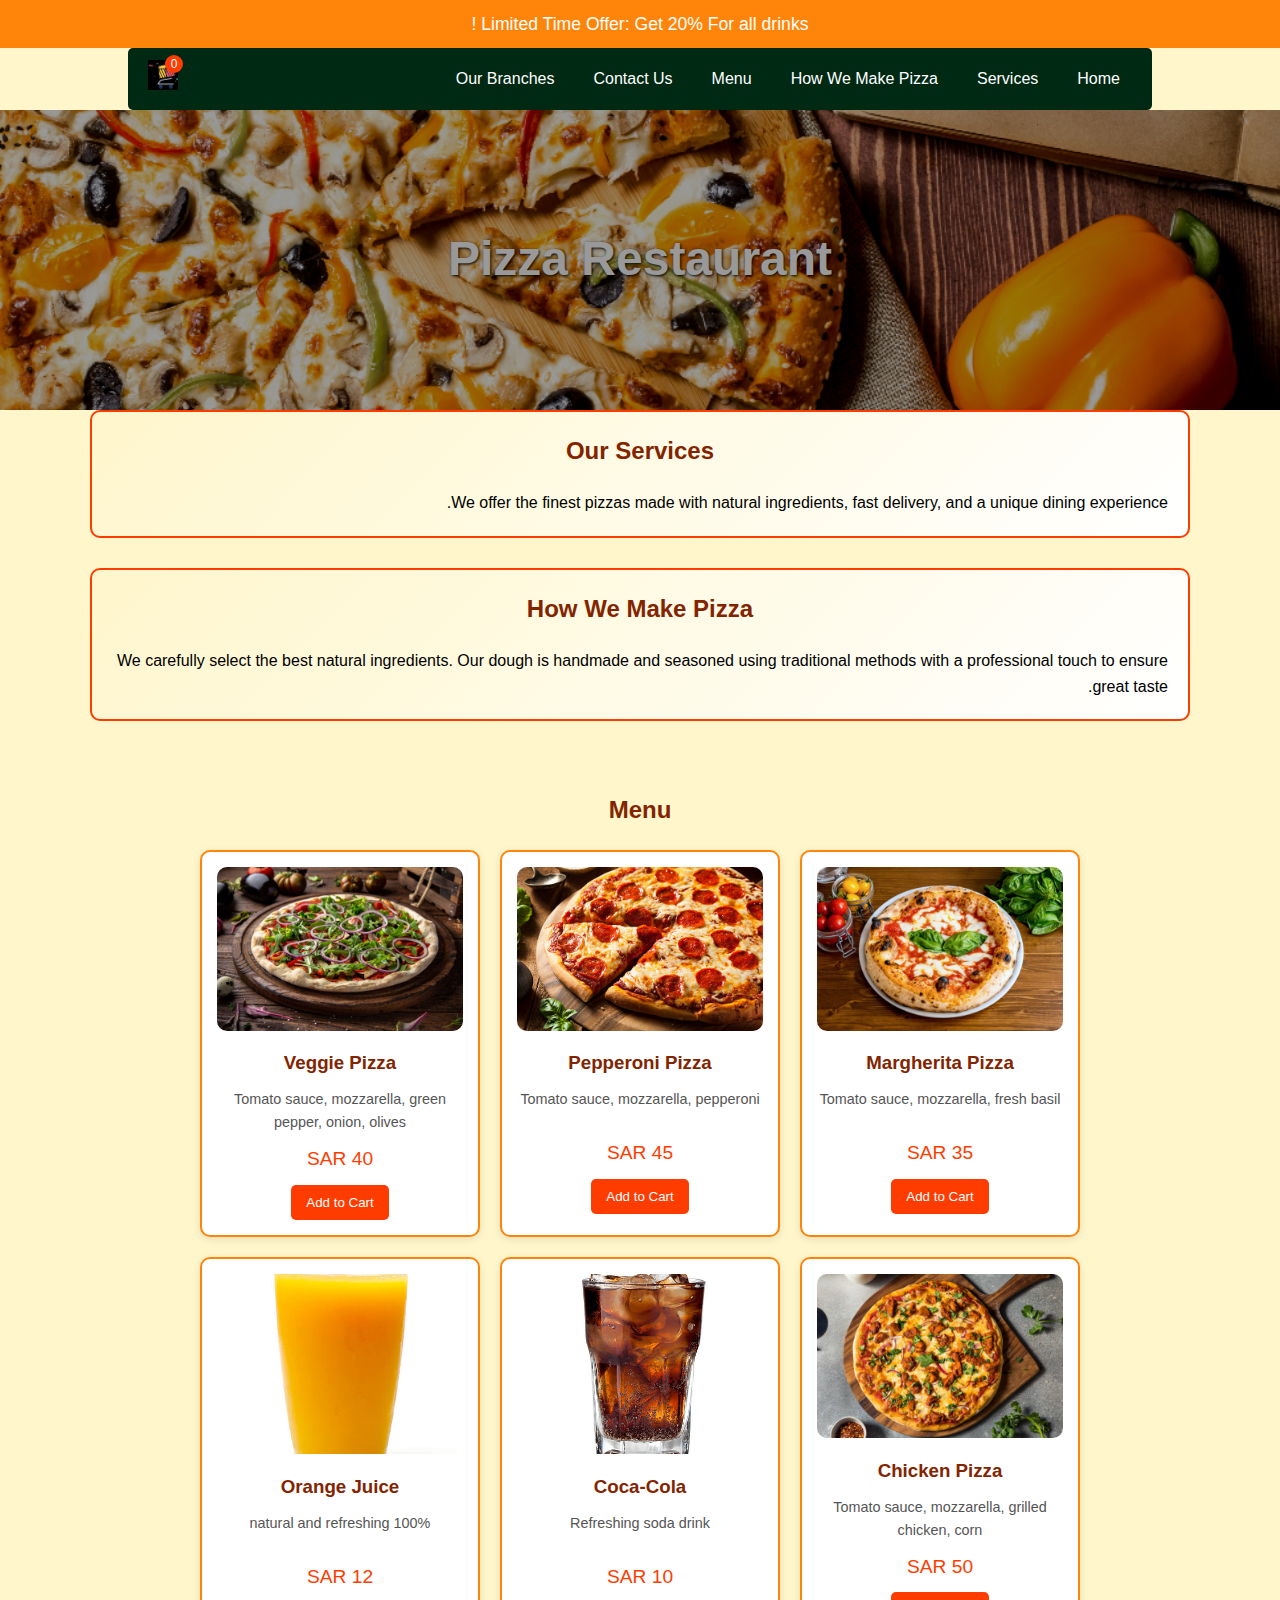
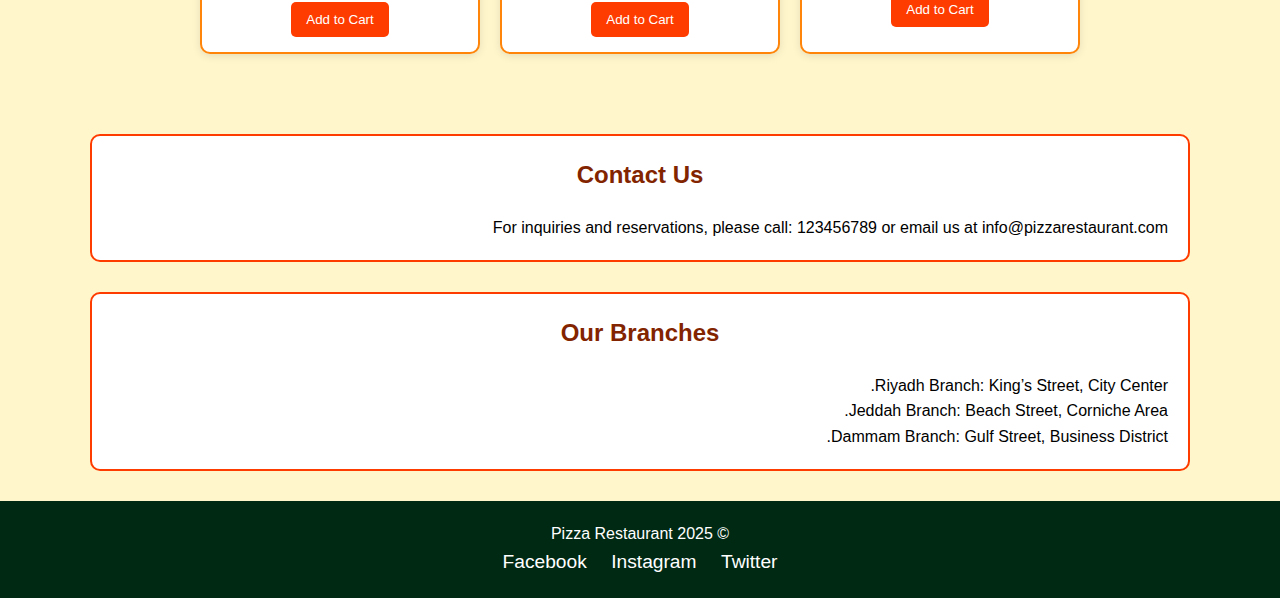
<file: index.html>
<!DOCTYPE html>
<html lang="en">
<head>
  <meta charset="UTF-8">
  <meta name="viewport" content="width=device-width, initial-scale=1">
  <title>Pizza Restaurant - Menu</title>
  <link rel="stylesheet" href="style.css">
</head>
<body>

  <!-- Special Offer Banner -->
  <div class="offer-banner">
    <p>Limited Time Offer: Get 20% For all drinks !</p>
  </div>

  <!-- Main Navigation Bar -->
  <nav>
    <!-- Hamburger Icon (for small screens) -->
    <div class="hamburger" onclick="toggleSideNav()">
      <span></span>
      <span></span>
      <span></span>
    </div>
    
    <!-- Desktop Navigation Links -->
    <div class="nav-links">
      <a href="#home">Home</a>
      <a href="#services">Services</a>
      <a href="#how">How We Make Pizza</a>
      <a href="#menu">Menu</a>
      <a href="#contact">Contact Us</a>
      <a href="#branches">Our Branches</a>
    </div>
    
    <!-- Cart Icon -->
    <div class="cart-icon" onclick="toggleCartModal()">
      <img src="cart-icon.jpg" alt="Shopping Cart">
      <div class="cart-count" id="cartCount">0</div>
    </div>
  </nav>

  <!-- Side Navigation (for mobile) -->
  <div id="sideNav" class="side-nav">
    <a href="javascript:void(0)" class="closebtn" onclick="toggleSideNav()">&times;</a>
    <a href="#home" onclick="toggleSideNav()">Home</a>
    <a href="#services" onclick="toggleSideNav()">Services</a>
    <a href="#how" onclick="toggleSideNav()">How We Make Pizza</a>
    <a href="#menu" onclick="toggleSideNav()">Menu</a>
    <a href="#contact" onclick="toggleSideNav()">Contact Us</a>
    <a href="#branches" onclick="toggleSideNav()">Our Branches</a>
  </div>

  <!-- Header Section -->
  <header id="home">
    <h1 class="animate-slide">Pizza Restaurant</h1>
  </header>

  <!-- Services Section -->
  <section id="services">
    <h2>Our Services</h2>
    <p>We offer the finest pizzas made with natural ingredients, fast delivery, and a unique dining experience.</p>
  </section>

  <!-- How We Make Pizza Section -->
  <section id="how">
    <h2>How We Make Pizza</h2>
    <p>We carefully select the best natural ingredients. Our dough is handmade and seasoned using traditional methods with a professional touch to ensure great taste.</p>
  </section>

  <!-- Menu Section -->
  <section id="menu">
    <h2>Menu</h2>
    <div class="menu-items">
      <!-- Menu Item: Margherita Pizza -->
      <div class="menu-item">
        <img src="pizza1.jpg" alt="Margherita Pizza">
        <h3>Margherita Pizza</h3>
        <p>Tomato sauce, mozzarella, fresh basil</p>
        <div class="price">35 SAR</div>
        <button onclick="addToCart('Margherita Pizza', 35)">Add to Cart</button>
      </div>
      <!-- Menu Item: Pepperoni Pizza -->
      <div class="menu-item">
        <img src="pizza2.jpg" alt="Pepperoni Pizza">
        <h3>Pepperoni Pizza</h3>
        <p>Tomato sauce, mozzarella, pepperoni</p>
        <div class="price">45 SAR</div>
        <button onclick="addToCart('Pepperoni Pizza', 45)">Add to Cart</button>
      </div>
      <!-- Menu Item: Veggie Pizza -->
      <div class="menu-item">
        <img src="pizza3.jpg" alt="Veggie Pizza">
        <h3>Veggie Pizza</h3>
        <p>Tomato sauce, mozzarella, green pepper, onion, olives</p>
        <div class="price">40 SAR</div>
        <button onclick="addToCart('Veggie Pizza', 40)">Add to Cart</button>
      </div>
      <!-- Menu Item: Chicken Pizza -->
      <div class="menu-item">
        <img src="pizza4.jpg" alt="Chicken Pizza">
        <h3>Chicken Pizza</h3>
        <p>Tomato sauce, mozzarella, grilled chicken, corn</p>
        <div class="price">50 SAR</div>
        <button onclick="addToCart('Chicken Pizza', 50)">Add to Cart</button>
      </div>
      <!-- Menu Item: Coca-Cola -->
      <div class="menu-item">
        <img src="coke.jpg" alt="Coca-Cola">
        <h3>Coca-Cola</h3>
        <p>Refreshing soda drink</p>
        <div class="price">10 SAR</div>
        <button onclick="addToCart('Coca-Cola', 10)">Add to Cart</button>
      </div>
      <!-- Menu Item: Orange Juice -->
      <div class="menu-item">
        <img src="orange-juce.jpg" alt="Orange Juice">
        <h3>Orange Juice</h3>
        <p>100% natural and refreshing</p>
        <div class="price">12 SAR</div>
        <button onclick="addToCart('Orange Juice', 12)">Add to Cart</button>
      </div>
    </div>
  </section>

  <!-- Shopping Cart Modal -->
  <div class="modal" id="cartModal">
    <div class="modal-content">
      <div class="modal-header">
        <h3>Shopping Cart</h3>
        <span class="close-modal" onclick="toggleCartModal()">&times;</span>
      </div>
      <div id="cartItems">
        <!-- Cart items will be populated by JavaScript -->
        <p>Your cart is empty.</p>
      </div>
      <div class="cart-actions">
        <strong>Total: <span id="cartTotal">0</span> SAR</strong>
        <br><br>
        <button onclick="confirmPurchase()">Confirm Purchase</button>
      </div>
    </div>
  </div>

  <!-- Contact Section -->
  <section id="contact">
    <h2>Contact Us</h2>
    <p>For inquiries and reservations, please call: 123456789 or email us at info@pizzarestaurant.com</p>
  </section>

  <!-- Branches Section -->
  <section id="branches">
    <h2>Our Branches</h2>
    <p>Riyadh Branch: King’s Street, City Center.</p>
    <p>Jeddah Branch: Beach Street, Corniche Area.</p>
    <p>Dammam Branch: Gulf Street, Business District.</p>
  </section>

  <!-- Footer -->
  <footer>
    <p>&copy; 2025 Pizza Restaurant</p>
    <div class="social">
      <a href="https://m.facebook.com/" title="Facebook">Facebook</a>
      <a href="Instagra.com" title="Instagram">Instagram</a>
      <a href="x.com" title="Twitter">Twitter</a>
    </div>
  </footer>

  <script src="script.js"></script>
</body>
</html>
</file>
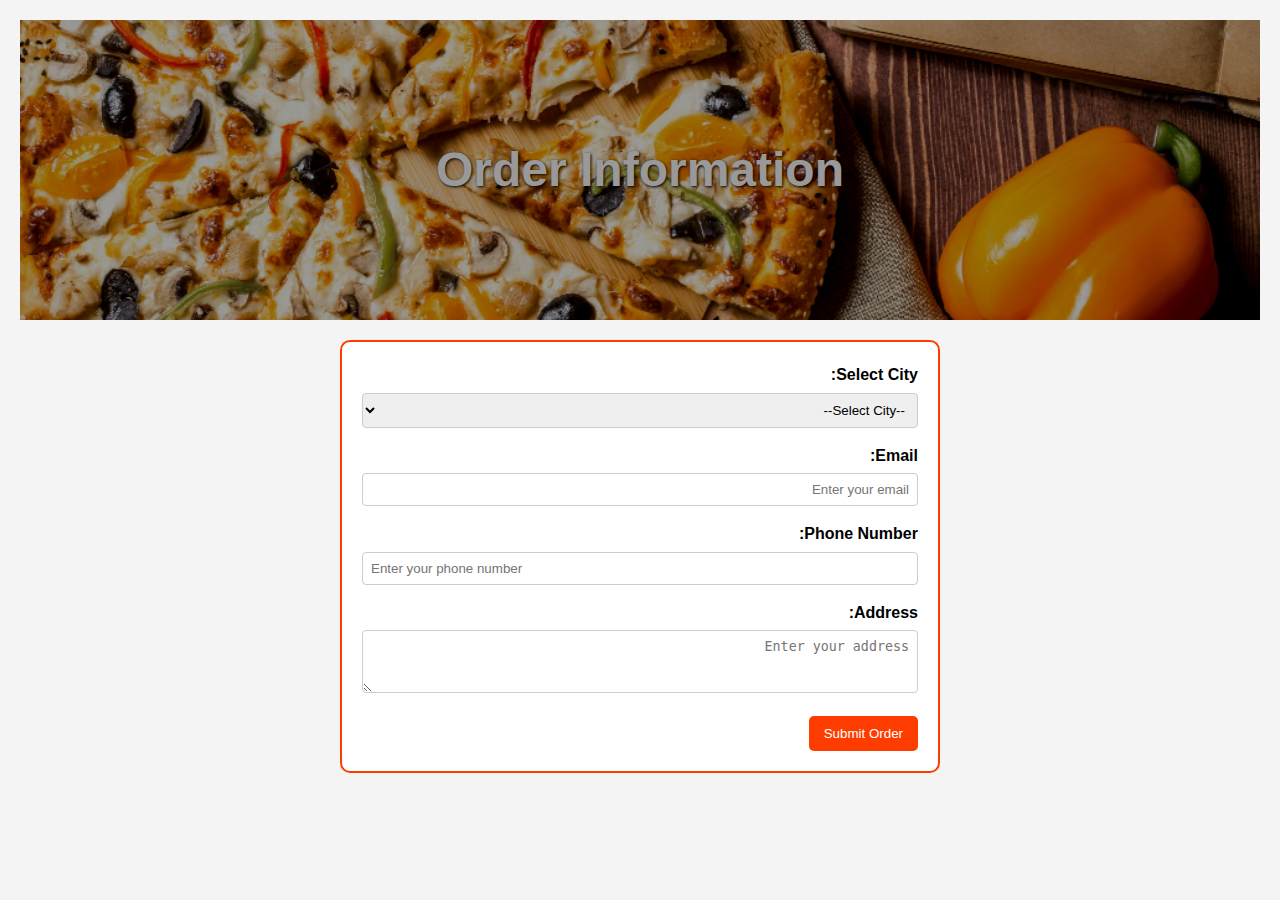
<file: order.html>
<!DOCTYPE html>
<html lang="en">
<head>
  <meta charset="UTF-8">
  <meta name="viewport" content="width=device-width, initial-scale=1">
  <title>Order Information</title>
  <link rel="stylesheet" href="style.css">
  <style>
    /* Simple styling for the order form */
    body {
      background-color: #f4f4f4;
      font-family: Arial, sans-serif;
      padding: 20px;
    }
    header {
      text-align: center;
      margin-bottom: 20px;
    }
    section {
      max-width: 600px;
      margin: auto;
      background: #fff;
      padding: 20px;
      border: 2px solid var(--color-primary);
      border-radius: 10px;
    }
    form div {
      margin-bottom: 15px;
    }
    label {
      display: block;
      margin-bottom: 5px;
      font-weight: bold;
    }
    input[type="email"],
    input[type="tel"],
    select,
    textarea {
      width: 100%;
      padding: 8px;
      border: 1px solid #ccc;
      border-radius: 4px;
    }
    button[type="submit"] {
      background: var(--color-primary);
      color: #fff;
      border: none;
      padding: 10px 15px;
      border-radius: 5px;
      cursor: pointer;
      transition: background 0.3s;
    }
    button[type="submit"]:hover {
      background: var(--color-accent);
    }
  </style>
</head>
<body>
  <header>
    <h1>Order Information</h1>
  </header>
  <section>
    <form id="orderForm" onsubmit="return submitOrder()">
      <div>
        <label for="city">Select City:</label>
        <select id="city" required>
          <option value="">--Select City--</option>
          <option value="Riyadh">Riyadh</option>
          <option value="Jeddah">Jeddah</option>
          <option value="Dammam">Dammam</option>
        </select>
      </div>
      <div>
        <label for="email">Email:</label>
        <input type="email" id="email" placeholder="Enter your email" required>
      </div>
      <div>
        <label for="phone">Phone Number:</label>
        <input type="tel" id="phone" placeholder="Enter your phone number" required>
      </div>
      <div>
        <label for="address">Address:</label>
        <textarea id="address" placeholder="Enter your address" rows="3" required></textarea>
      </div>
      <button type="submit">Submit Order</button>
    </form>
  </section>
  <script>
    function submitOrder() {
      // Get form field values
      const city = document.getElementById("city").value;
      const email = document.getElementById("email").value;
      const phone = document.getElementById("phone").value;
      const address = document.getElementById("address").value;

      // Simple validation (HTML5 validation already checks required fields)
      if (!city || !email || !phone || !address) {
        alert("Please fill in all the fields.");
        return false;
      }

      // Here you can add code to send the order details to your server
      alert(
        "Order submitted successfully!\n" +
        "City: " + city + "\n" +
        "Email: " + email + "\n" +
        "Phone: " + phone + "\n" +
        "Address: " + address
      );

      // Optionally, clear the form or redirect to a confirmation page
      document.getElementById("orderForm").reset();
      return false; // Prevent actual form submission for demo purposes
    }
  </script>
</body>
</html>
</file>
<file: style.css>
/* Colors */
:root {
  --color-primary: #FF3C00;
  --color-secondary: #002914;
  --color-bg: #FFF6CC;
  --color-accent: #FF850A;
  --color-dark: #832400;
}

* {
  box-sizing: border-box;
  margin: 0;
  padding: 0;
}

body {
  font-family: 'Arial', sans-serif;
  background-color: var(--color-bg);
  line-height: 1.6;
  direction: rtl; /* Keep RTL if needed; remove if not required */
}
.offer-banner {
  background-color: var(--color-accent);
  color: #fff;
  text-align: center;
  padding: 10px;
  font-size: 1.1em;
}

/* Main Navigation Bar */
nav {
  background-color: var(--color-secondary);
  color: #fff;
  padding: 10px 20px;
  display: flex;
  justify-content: space-between;
  align-items: center;
  position: sticky;
  top: 0;
  z-index: 1000;
}

/* Centered navigation for large screens */
@media (min-width: 769px) {
  nav {
    width: 80%;
    margin: 0 auto;
    border-radius: 5px;
  }
}

/* Hamburger icon (visible on small screens) */
.hamburger {
  display: none;
  flex-direction: column;
  cursor: pointer;
}

.hamburger span {
  background: #fff;
  display: block;
  height: 3px;
  width: 25px;
  margin: 4px 0;
}

/* Navigation links */
nav .nav-links {
  display: flex;
  gap: 15px;
}

nav .nav-links a {
  color: #fff;
  text-decoration: none;
  padding: 8px 12px;
  transition: background-color 0.3s;
}

nav .nav-links a:hover {
  background-color: var(--color-accent);
  border-radius: 5px;
}

/* Cart Icon */
nav .cart-icon {
  cursor: pointer;
  position: relative;
}

nav .cart-icon img {
  width: 30px;
  height: 30px;
}

nav .cart-count {
  position: absolute;
  top: -5px;
  right: -5px;
  background: var(--color-primary);
  color: #fff;
  width: 18px;
  height: 18px;
  border-radius: 50%;
  text-align: center;
  font-size: 12px;
  line-height: 18px;
}

/* Fixed Top Bar for Mobile with Restaurant Icon */
.mobile-topbar {
  display: none;
}
@media (max-width: 768px) {
  .mobile-topbar {
    display: flex;
    position: fixed;
    top: 0;
    left: 0;
    width: 100%;
    background: var(--color-secondary);
    justify-content: center;
    align-items: center;
    padding: 10px;
    z-index: 1100;
  }
  .mobile-topbar img {
    width: 40px;
    height: 40px;
  }
  /* Add top padding to body to avoid content under the fixed mobile bar */
  body {
    padding-top: 60px;
  }
}

/* Side Navigation (for mobile) */
.side-nav {
  height: 100%;
  width: 0;
  position: fixed;
  z-index: 3000;
  top: 0;
  right: 0; /* Slides in from the right */
  background-color: var(--color-secondary);
  overflow-x: hidden;
  transition: 0.3s;
  padding-top: 60px;
}

.side-nav a {
  padding: 10px 20px;
  text-decoration: none;
  font-size: 1.2em;
  color: #fff;
  display: block;
  transition: 0.3s;
}

.side-nav a:hover {
  background-color: var(--color-accent);
}

.side-nav .closebtn {
  position: absolute;
  top: 10px;
  right: 25px;
  font-size: 36px;
}

/* Header Section */
header {
  background: url('pizza-bg.jpg') no-repeat center center/cover;
  height: 300px;
  display: flex;
  align-items: center;
  justify-content: center;
  position: relative;
  color: #fff;
  text-shadow: 1px 1px 3px #000;
}

header::after {
  content: "";
  position: absolute;
  top: 0;
  left: 0;
  width: 100%;
  height: 100%;
  background: rgba(0, 0, 0, 0.4);
}

header h1 {
  position: relative;
  font-size: 3em;
  animation: fadeInDown 1s ease-out;
}

@keyframes fadeInDown {
  from {
    opacity: 0;
    transform: translateY(-30px);
  }
  to {
    opacity: 1;
    transform: translateY(0);
  }
}

/* General Sections */
section {
  padding: 40px 20px;
  max-width: 1100px;
  margin: auto;
}

section h2 {
  text-align: center;
  margin-bottom: 20px;
  color: var(--color-dark);
}

/* Services and How It’s Made Sections */
#services, #how {
  background: linear-gradient(135deg, var(--color-bg), #fff);
  border: 2px solid var(--color-primary);
  border-radius: 10px;
  margin-bottom: 30px;
  padding: 20px;
  animation: fadeIn 1s ease-in;
}

@keyframes fadeIn {
  from { opacity: 0; }
  to { opacity: 1; }
}

/* Menu Section */
#menu {
  margin-bottom: 40px;
}

.menu-items {
  display: flex;
  flex-wrap: wrap;
  gap: 20px;
  justify-content: center;
}

.menu-item {
  background: #fff;
  border: 2px solid var(--color-accent);
  border-radius: 10px;
  width: 280px;
  padding: 15px;
  text-align: center;
  box-shadow: 0 2px 8px rgba(0,0,0,0.1);
  transition: transform 0.3s, box-shadow 0.3s;
  position: relative;
  overflow: hidden;
}

.menu-item:hover {
  transform: scale(1.03);
  box-shadow: 0 4px 12px rgba(0,0,0,0.2);
}

.menu-item img {
  width: 100%;
  border-radius: 10px;
  max-height: 180px;
  object-fit: cover;
}

.menu-item h3 {
  margin: 10px 0;
  color: var(--color-dark);
}

.menu-item p {
  font-size: 0.9em;
  color: #555;
  min-height: 40px;
}

.menu-item .price {
  color: var(--color-primary);
  font-size: 1.2em;
  margin: 10px 0;
}

.menu-item button {
  background: var(--color-primary);
  color: #fff;
  border: none;
  padding: 10px 15px;
  cursor: pointer;
  border-radius: 5px;
  transition: background 0.3s;
}

.menu-item button:hover {
  background: var(--color-accent);
}

/* Shopping Cart Modal */
.modal {
  display: none; /* Hidden by default */
  position: fixed;
  top: 0;
  left: 0;
  width: 100%;
  height: 100%;
  background: rgba(0,0,0,0.6);
  justify-content: center;
  align-items: center;
  z-index: 2000;
}

.modal-content {
  background: #fff;
  width: 90%;
  max-width: 600px;
  padding: 20px;
  border-radius: 10px;
  position: relative;
  max-height: 80vh;
  overflow-y: auto;
}

.modal-header {
  display: flex;
  justify-content: space-between;
  align-items: center;
  margin-bottom: 15px;
}

.modal-header h3 {
  color: var(--color-dark);
}

.close-modal {
  cursor: pointer;
  font-size: 1.5em;
  color: var(--color-primary);
}

table {
  width: 100%;
  border-collapse: collapse;
  margin-bottom: 15px;
}

table, th, td {
  border: 1px solid #ddd;
}

th, td {
  padding: 10px;
  text-align: center;
}

/* Quantity Control Buttons in the Cart */
.quantity-control {
  display: flex;
  align-items: center;
  justify-content: center;
  gap: 5px;
}

.quantity-control button {
  background: var(--color-dark);
  color: #fff;
  border: none;
  padding: 5px 8px;
  border-radius: 3px;
  cursor: pointer;
  transition: background 0.3s;
}

.quantity-control button:hover {
  background: var(--color-primary);
}

.cart-actions {
  text-align: right;
}

.cart-actions button {
  background: var(--color-primary);
  color: #fff;
  border: none;
  padding: 10px 15px;
  border-radius: 5px;
  cursor: pointer;
  transition: background 0.3s;
}

.cart-actions button:hover {
  background: var(--color-accent);
}

/* Contact and Branches Sections */
#contact, #branches {
  background: #fff;
  border: 2px solid var(--color-primary);
  border-radius: 10px;
  padding: 20px;
  margin-bottom: 30px;
  animation: fadeIn 1s ease-in;
}

/* Footer */
footer {
  background: var(--color-secondary);
  color: #fff;
  text-align: center;
  padding: 20px;
}

footer .social a {
  color: #fff;
  margin: 0 10px;
  font-size: 1.2em;
  text-decoration: none;
  transition: color 0.3s;
}

footer .social a:hover {
  color: var(--color-accent);
}

/* Additional Animations */
.animate-slide {
  animation: slideIn 0.8s forwards;
}

@keyframes slideIn {
  from { transform: translateX(100%); opacity: 0; }
  to { transform: translateX(0); opacity: 1; }
}

/* Responsive Adjustments */
@media (max-width: 768px) {
  header {
    height: 220px;
  }
  
  header h1 {
    font-size: 2.5em;
  }
  
  /* Hide desktop nav links and show hamburger on small screens */
  nav .nav-links {
    display: none;
  }
  
  .hamburger {
    display: flex;
  }
  
  .menu-items {
    justify-content: center;
  }
  
  .menu-item {
    width: 90%;
    max-width: 350px;
  }
}

@media (max-width: 480px) {
  nav {
    padding: 10px;
  }
  
  .hamburger span {
    width: 20px;
  }
  
  header h1 {
    font-size: 2em;
  }
  
  section {
    padding: 20px 10px;
  }
  
  .menu-item {
    padding: 10px;
  }
  
  .menu-item h3 {
    font-size: 1.1em;
  }
  
  .menu-item p {
    font-size: 0.8em;
  }
  
  .menu-item .price {
    font-size: 1em;
  }
  
  .cart-actions button {
    padding: 8px 12px;
  }
}
</file>
